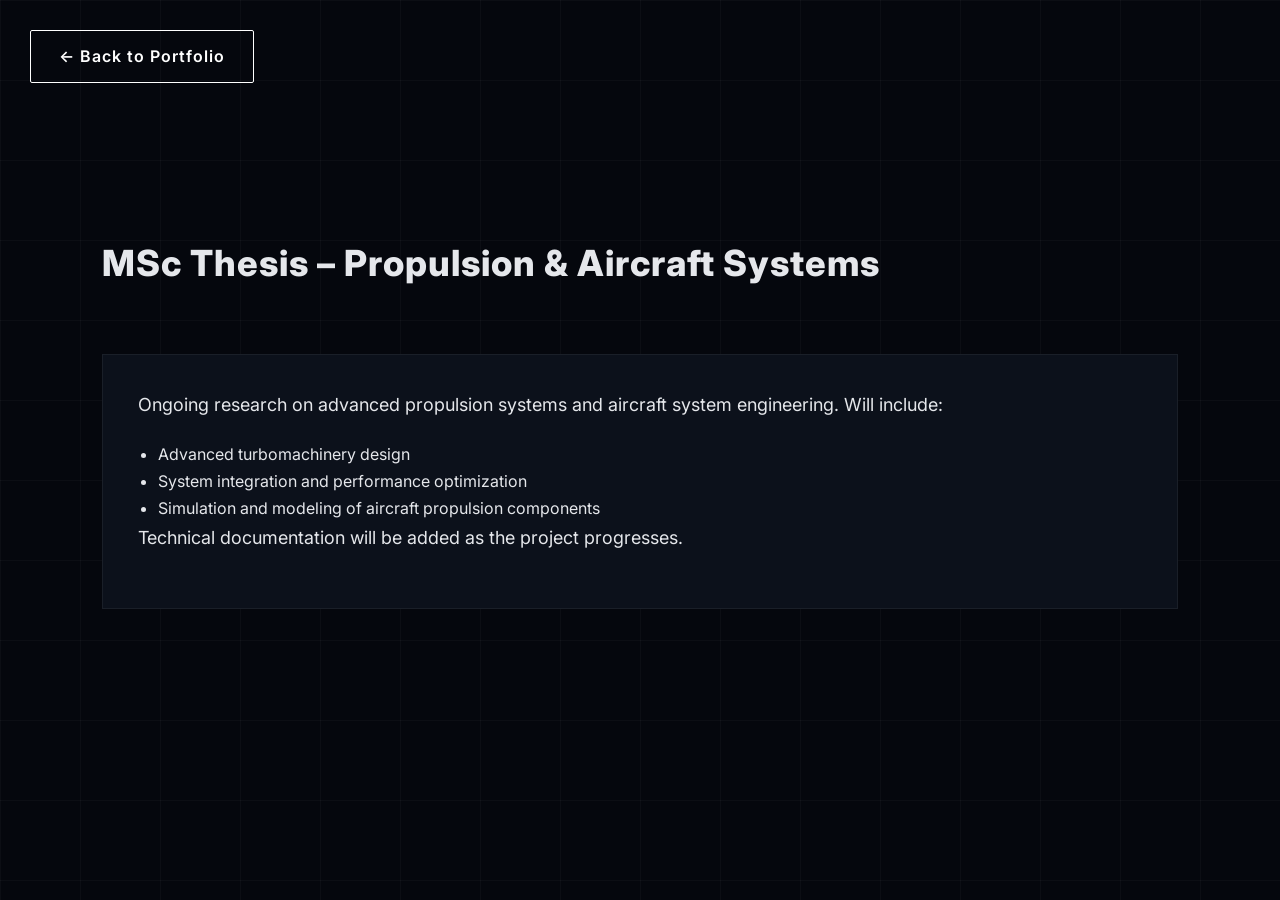
<file: thesis.html>
<!DOCTYPE html>
<html lang="en">
<head>
<meta charset="UTF-8">
<meta name="viewport" content="width=device-width, initial-scale=1.0">
<title>MSc Thesis – Emanuel Camacho</title>
<link href="https://fonts.googleapis.com/css2?family=Inter:wght@300;400;600;700&display=swap" rel="stylesheet">
<link rel="stylesheet" href="style.css">
</head>
<body>

<a href="index.html" class="btn" style="margin:30px;">← Back to Portfolio</a>

<section class="section">
    <h2>MSc Thesis – Propulsion & Aircraft Systems</h2>
    <div class="card">
        <p>
            Ongoing research on advanced propulsion systems and aircraft system engineering. Will include:
        </p>
        <ul>
            <li>Advanced turbomachinery design</li>
            <li>System integration and performance optimization</li>
            <li>Simulation and modeling of aircraft propulsion components</li>
        </ul>
        <p>Technical documentation will be added as the project progresses.</p>
    </div>
</section>

</body>
</html>
</file>
<file: style.css>
/* ================= GLOBAL ================= */
/* Reset & base styles */
* {
  margin: 0;
  padding: 0;
  box-sizing: border-box;
}

html {
  scroll-behavior: smooth;
  translate: no;
}

html, body {
  overflow-x: hidden !important;
}

body {
  font-family: 'Inter', sans-serif;
  background: #05070d;
  color: #e5e7eb;
  line-height: 1.7;
  position: relative;
}

/* Blueprint grid overlay */
body::before {
  content: "";
  position: fixed;
  inset: 0;
  background-image:
    linear-gradient(rgba(255,255,255,0.03) 1px, transparent 1px),
    linear-gradient(90deg, rgba(255,255,255,0.03) 1px, transparent 1px);
  background-size: 80px 80px;
  pointer-events: none;
  z-index: 0;
}

/* ================= NAVIGATION ================= */
nav {
  position: fixed;
  width: 100%;
  background: rgba(5,7,13,0.95);
  backdrop-filter: blur(12px);
  display: flex;
  justify-content: space-between;
  padding: 20px 8%;
  z-index: 1000;
  border-bottom: 1px solid rgba(255,255,255,0.05);
}

nav a {
  color: #9ca3af;
  text-decoration: none;
  margin-left: 30px;
  font-weight: 500;
  transition: 0.3s;
}

nav a:hover { color: #ffffff; }

nav a.btn { text-align: center; }

/* ================= HERO ================= */
.hero {
  height: 100vh;
  display: flex;
  align-items: center;
  padding: 0 8%;
  position: relative;
}

.hero-content {
  display: flex;
  align-items: center;
  gap: 70px;
  z-index: 1;
}

.hero img {
  width: 260px;
  border-radius: 50%;
  border: 3px solid #1f2937;
}

.hero-text h1 { font-size: 52px; font-weight: 800; letter-spacing: 1px; }
.hero-text h2 { color: #9ca3af; font-weight: 400; margin: 15px 0 25px; }
.hero-text p { font-size: 18px; max-width: 650px; color: #d1d5db; }

.hero::after {
  content: "";
  position: absolute;
  width: 800px;
  height: 800px;
  background: radial-gradient(circle, rgba(255,255,255,0.04), transparent 70%);
  top: 50%;
  right: -250px;
  transform: translateY(-50%);
  z-index: 0;
}

/* ================= BUTTONS ================= */
.btn {
  display: inline-block;
  margin-top: 25px;
  padding: 12px 28px;
  border: 1px solid #ffffff;
  color: #ffffff;
  text-decoration: none;
  border-radius: 2px;
  font-weight: 600;
  letter-spacing: 1px;
  transition: 0.3s;
}
.impeller-slide {
  min-height: 400px; /* force space */
}

.impeller-slide img {
  max-height: 500px;
  width: auto;
}
.btn:hover { background: #ffffff; color: #05070d; }

/* ================= SECTIONS ================= */
.section {
  padding: 120px 8%;
  position: relative;
  z-index: 1;
}

.section h2 {
  font-size: 36px;
  font-weight: 800;
  margin-bottom: 60px;
  letter-spacing: 1px;
}

/* ================= CARDS ================= */
.card {
  background: #0c111b;
  padding: 35px;
  margin-bottom: 35px;
  border: 1px solid rgba(255,255,255,0.06);
  transition: 0.3s;
}

.card:hover { border-color: rgba(255,255,255,0.2); }
.card p { font-size: 18px; margin-bottom: 20px; }
.card ul { margin-left: 20px; }
.card h3 { font-size: 20px; }

/* ================= TIMELINE ================= */
.timeline { border-left: 2px solid rgba(255,255,255,0.1); padding-left: 40px; }
.timeline-item { margin-bottom: 60px; position: relative; }
.timeline-item::before {
  content: "";
  position: absolute;
  left: -49px;
  top: 5px;
  width: 16px;
  height: 16px;
  background: #ffffff;
  border-radius: 50%;
}
.timeline-date { color: #9ca3af; margin-bottom: 10px; font-weight: 600; letter-spacing: 1px; }

/* ================= SKILLS ================= */
.skill-category { margin-bottom: 40px; }
.skill-category h3 { margin-bottom: 20px; font-weight: 700; }
.skill-tags { display: flex; flex-wrap: wrap; gap: 15px; }
.skill-tag { padding: 10px 18px; border: 1px solid rgba(255,255,255,0.2); font-size: 14px; letter-spacing: 1px; }

/* ================= COURSES ================= */
.course-grid { display: grid; grid-template-columns: repeat(auto-fit,minmax(280px,1fr)); gap: 30px; }

/* ================= CONTACT ================= */
.contact-section { background: #0c111b; padding: 100px 8%; text-align: center; border-top: 1px solid rgba(255,255,255,0.08); }
.contact-grid { display: flex; flex-wrap: wrap; justify-content: center; gap: 40px; margin-top: 40px; }
.contact-item { min-width: 250px; font-size: 18px; text-align: center; }
.contact-item a { color: #ffffff; text-decoration: none; }
.contact-item a:hover { text-decoration: underline; }
.contact-item i { color: #ffffff; margin-right: 12px; font-size: 20px; vertical-align: middle; }

/* ================= FADE ANIMATION ================= */
.fade-in { opacity: 0; transform: translateY(40px); transition: all 1s ease; }
.fade-in.visible { opacity: 1; transform: translateY(0); }

/* ================= IFRAME ================= */
iframe { width: 100%; height: 80vh; border: none; margin-bottom: 20px; }

/* ================= CAPTIONS ================= */
.caption {
  margin-top: 15px;
  color: #e5e7eb;
  text-align: center;
  max-width: 700px;
  margin-left: auto;
  margin-right: auto;
}
.caption h3 { font-size: 1.4rem; font-weight: 700; margin-bottom: 10px; }
.caption p { font-size: 1rem; line-height: 1.5; color: #d1d5db; }

/* ================= EXPERIENCE CARD ================= */
.experience-card { position: relative; overflow: hidden; }

.media-banner {
  position: absolute;
  top: 0;
  right: 0;
  width: 40%;
  height: 100%;
  background: url('images/profile.png') center/cover no-repeat;
  opacity: 0.12;
  transform: translateX(30%) scale(1);
  transition: transform 0.6s ease, opacity 0.6s ease;
}

.experience-card:hover .media-banner {
  opacity: 0.25;
  transform: translateX(-10%) scale(1.15); /* slide left and grow bigger */
}

.card-content { position: relative; z-index: 2; }


/* PDF and Video Slides */
.pdf-slide iframe,
.video-slide video {
  width: 100%;
  max-height: 450px;
  border-radius: 6px;
}

/* Make Swiper pagination always below content */
.swiper-pagination {
  position: relative !important; /* instead of absolute */
  margin-top: 15px;
}

/* ================= ANAC SLIDING GALLERY ================= */
.swiper { width: 100%; padding-top: 70px; padding-bottom: 60px; }
.swiper-slide {
  text-align: center;
  display: flex;
  flex-direction: column;
  align-items: center;
  justify-content: center;
}
.swiper-slide img {
  width: 100%;
  max-height: 500px;
  object-fit: cover;
  border-radius: 6px;
  border: 1px solid rgba(255,255,255,0.08);
  transition: 0.4s ease;
}
.swiper-slide img:hover { transform: scale(1.02); }



/* PDF Slide */
.pdf-slide {
  height: 420px;
  display: flex;
  flex-direction: column;
  justify-content: center;
  align-items: center;
  background: #0c111b;
  border: 1px solid rgba(255,255,255,0.06);
  border-radius: 6px;
}
.pdf-slide i {
  font-size: 80px;
  color: #ff4d4d;
  margin-bottom: 0px;
  transition: 0.3s ease;
}
.pdf-slide i:hover { transform: scale(1.1); }

/* Pagination & arrows */
.swiper-pagination { bottom: 0 !important; }
.swiper-button-next,
.swiper-button-prev { color: #ffffff; }
.swiper-button-next:hover,
.swiper-button-prev:hover { opacity: 0.7; }
.swiper-slide-active img { box-shadow: 0 0 25px rgba(255,255,255,0.05); }

/* ================= MOBILE / RESPONSIVE ================= */
@media (max-width: 900px) {
  nav { flex-direction: column; align-items: center; padding: 15px 5%; width: 100%; }
  nav div:nth-child(2) { display: flex; flex-wrap: wrap; justify-content: center; gap: 10px; width: 100%; }
  nav a { margin-left: 0; margin-bottom: 10px; font-size: 16px; }
  nav a.btn { flex: 1 1 100%; }

  .hero { flex-direction: column; text-align: center; padding-top: 220px; height: auto; overflow: hidden; }
  .hero-content { flex-direction: column; gap: 20px; width: 100%; padding: 0 5%; align-items: center; }
  .hero img { width: 160px; max-width: 50%; margin: 0 auto; border: 2px solid #1f2937; }
  .hero-text { width: 100%; }
  .hero-text h1 { font-size: 28px; }
  .hero-text h2 { font-size: 18px; margin: 10px 0; }
  .hero-text p { font-size: 16px; max-width: 90%; margin: 0 auto 20px auto; }
  .hero-text .btn { display: inline-block; margin: 0 auto; }

  .timeline { padding-left: 20px; border-left: 2px solid rgba(255,255,255,0.08); }
  .timeline-item::before { left: -32px; }

  .skill-tags { justify-content: center; }

  .contact-grid { flex-direction: column; gap: 25px; align-items: center; }
  .contact-item { text-align: center; font-size: 18px; min-width: 200px; }

  .course-grid { grid-template-columns: 1fr; gap: 20px; }
  .card h3 { font-size: 20px; }
  .card p { font-size: 16px; }

  .gallery { flex-direction: column; gap: 15px; }
}

@media (max-width: 500px) {
  .hero img { width: 140px; }
  .hero-text h1 { font-size: 24px; }
  .hero-text h2 { font-size: 16px; }
  .hero-text p { font-size: 14px; }
  nav a { font-size: 14px; }
}

/* ================= EDUCATION BANNERS ================= */
.edu-card .media-banner {
  position: absolute;
  top: 50%;
  right: 30px;               /* gap from edge */
  transform: translateY(-50%);
  width: 20%;                /* smaller */
  height: 80px;              /* give height so background shows */

  background-size: contain !important;
  background-repeat: no-repeat !important;
  background-position: center !important;

  opacity: 1;                
  pointer-events: none;
}
/* then set the correct background for each card inline or via class */
.edu-card.msc-ist .media-banner {
  background-image: url('images/ist.svg');
}

.edu-card.tum .media-banner {
  background-image: url('images/TUM.svg');
}

.edu-card.bsc-ist .media-banner {
  background-image: url('images/ist.svg');
}

.edu-card.hs .media-banner {
  background-image: url('images/francisco_franco.png');
}

.edu-card:hover .media-banner {
  transform: translateY(-50%);     /* no change on hover */
  opacity: 1;
}

.edu-card .media-banner img {
  width: 100%;
  height: auto;
  display: block;
  object-fit: contain;
}

@media (max-width: 900px) {
  .edu-card .media-banner {
    position: relative;
    top: auto;
    right: auto;
    transform: none;
    width: 100%;
    margin-top: 20px;
    opacity: 0.1;
  }
}
</file>
